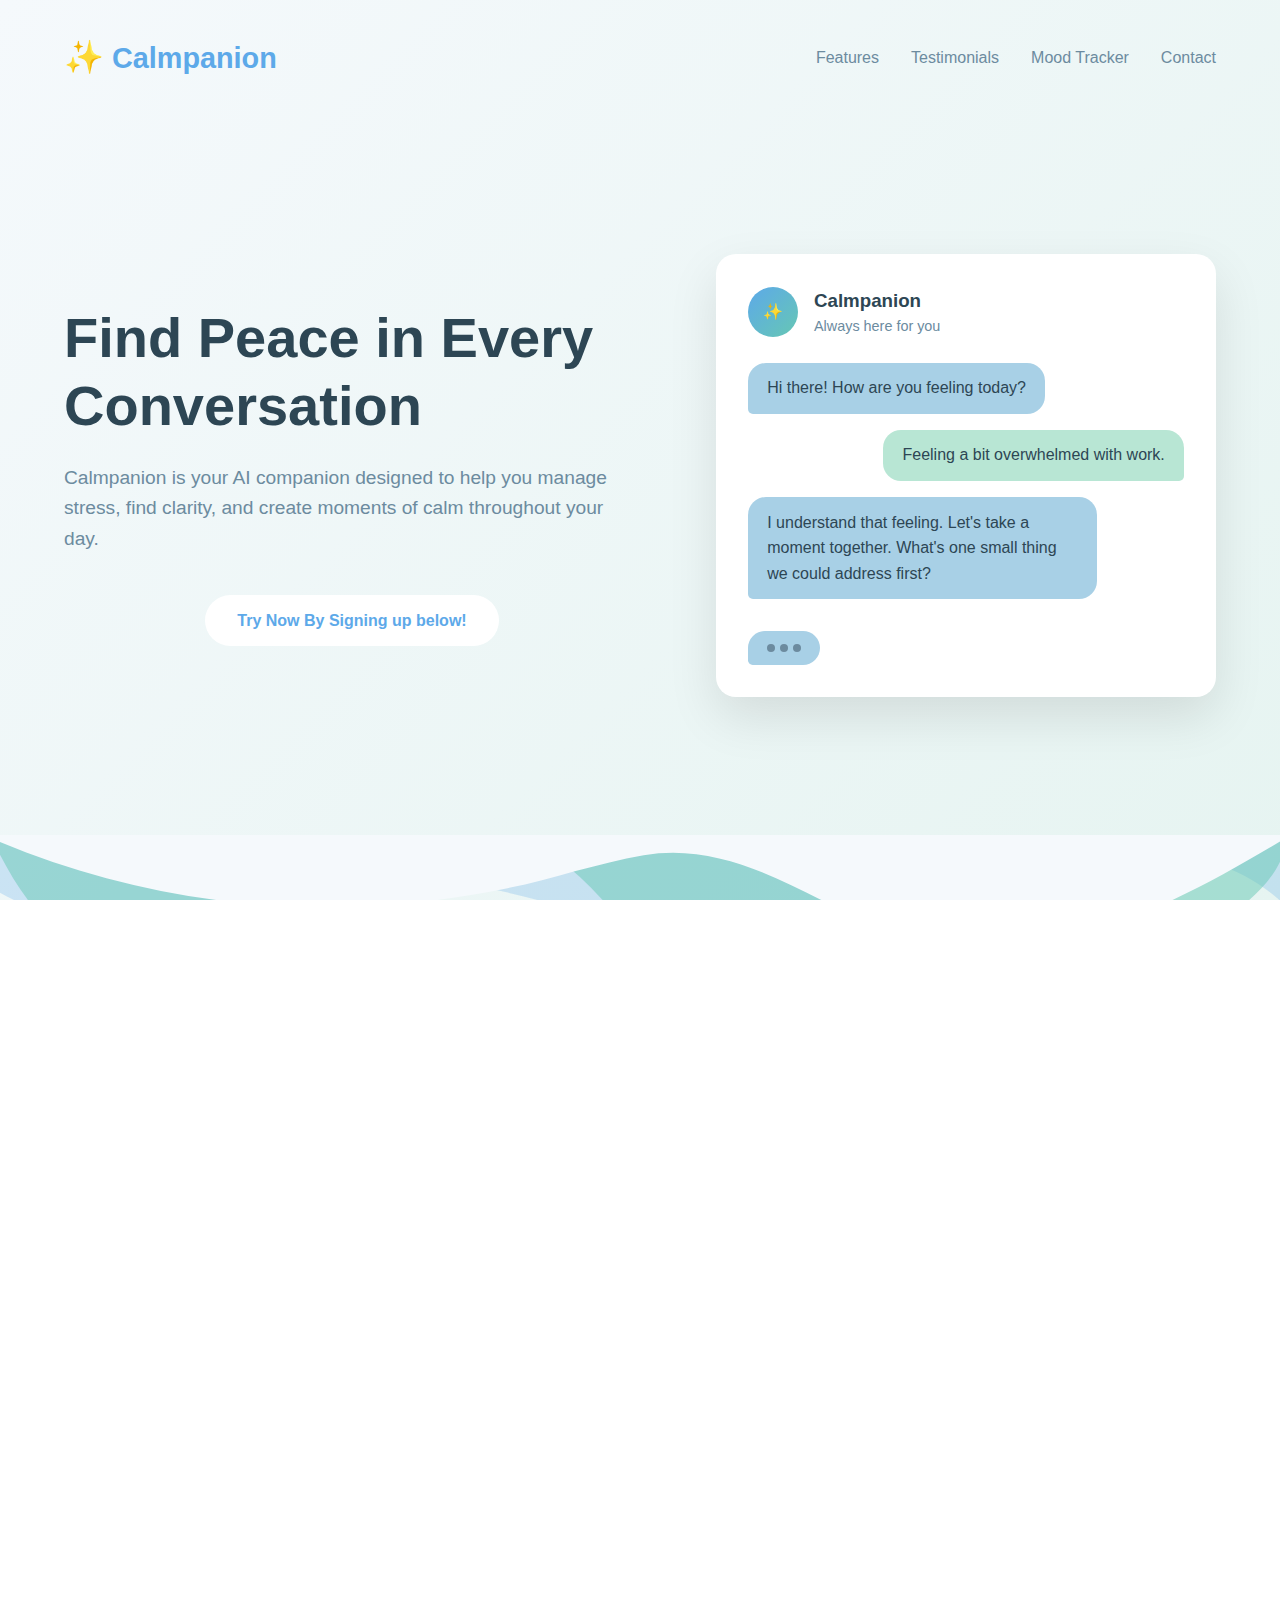
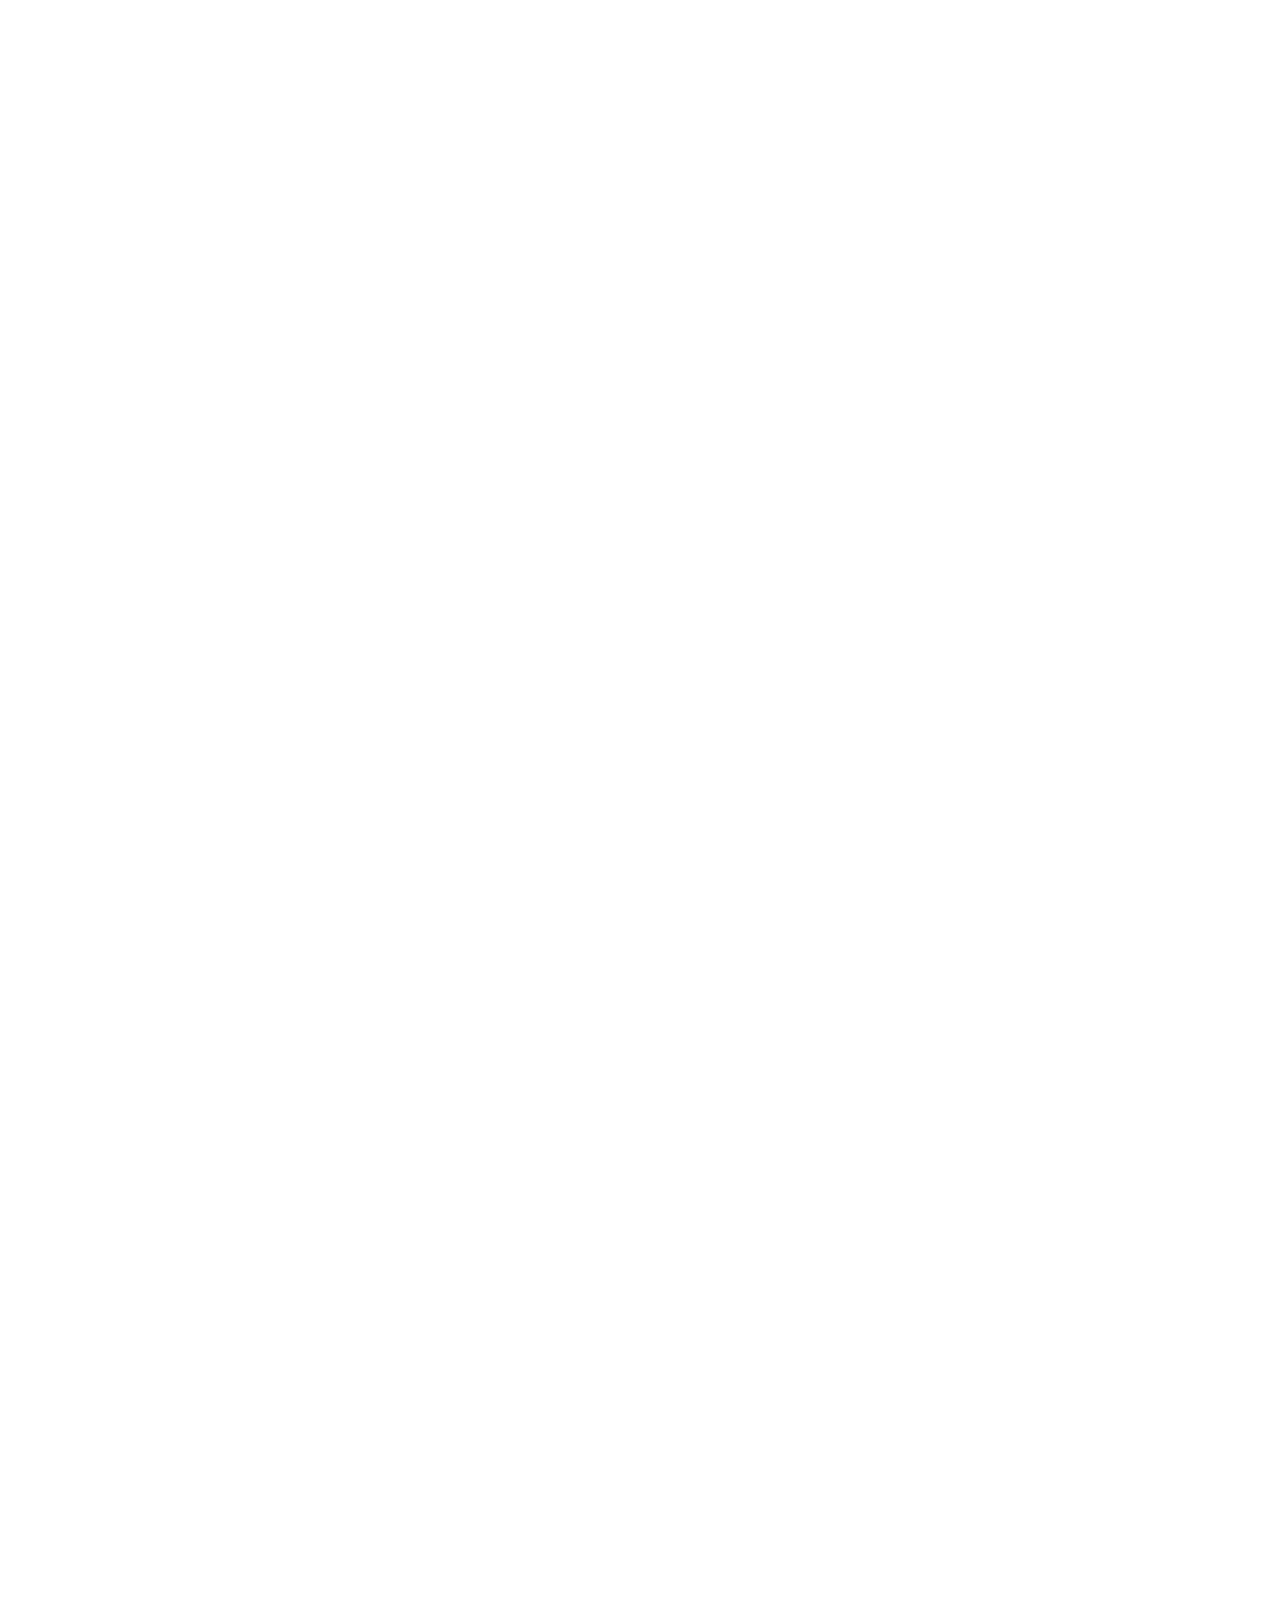
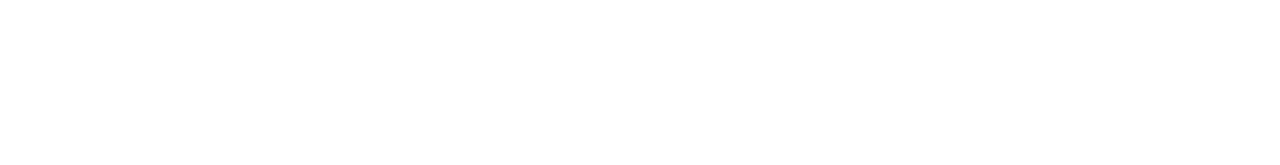
<file: index.html>
<!DOCTYPE html>
<html lang="en">
<head>
  <head>
    <script>
      var _paq = window._paq = window._paq || [];
      /* tracker methods like "setCustomDimension" should be called before "trackPageView" */
      _paq.push(['trackPageView']);
      _paq.push(['enableLinkTracking']);
      (function() {
        var u="https://calmpanion.matomo.cloud/";
        _paq.push(['setTrackerUrl', u+'matomo.php']);
        _paq.push(['setSiteId', '1']);
        var d=document, g=d.createElement('script'), s=d.getElementsByTagName('script')[0];
        g.async=true; g.src='https://cdn.matomo.cloud/calmpanion.matomo.cloud/matomo.js'; s.parentNode.insertBefore(g,s);
      })();
    </script>
  </script>
  <meta charset="UTF-8">
  <meta name="viewport" content="width=device-width, initial-scale=1.0">
  <title>Calmpanion - Your AI Companion for Stress Relief</title>    <meta charset="UTF-8">
  <meta name="viewport" content="width=device-width, initial-scale=1.0">
  <title>Calmpanion - Your AI Companion for Stress Relief</title>
  <style>
    :root {
      --primary-blue: #5da9e9;
      --light-blue: #a8d0e6;
      --primary-green: #66c7b4;
      --light-green: #b8e6d4;
      --bg-gradient-start: #f5f9fc;
      --bg-gradient-end: #e6f4f1;
      --text-dark: #2d4654;
      --text-light: #6c8b9f;
    }
    
    * {
      margin: 0;
      padding: 0;
      box-sizing: border-box;
      font-family: 'Segoe UI', Tahoma, Geneva, Verdana, sans-serif;
    }
    
    body {
      background: linear-gradient(135deg, var(--bg-gradient-start), var(--bg-gradient-end));
      color: var(--text-dark);
      line-height: 1.6;
    }
    
    header {
      padding: 2rem 5%;
      display: flex;
      justify-content: space-between;
      align-items: center;
    }
    
    .logo {
      font-size: 1.8rem;
      font-weight: 700;
      color: var(--primary-blue);
      display: flex;
      align-items: center;
      gap: 0.5rem;
    }
    
    .logo-icon {
      color: var(--primary-blue);
      font-size: 2rem;
    }
    
    nav ul {
      display: flex;
      list-style: none;
      gap: 2rem;
    }
    
    nav a {
      text-decoration: none;
      color: var(--text-light);
      font-weight: 500;
      transition: color 0.3s ease;
    }
    
    nav a:hover {
      color: var(--primary-blue);
    }
    
    .hero {
      display: flex;
      align-items: center;
      padding: 5rem 5%;
      min-height: 80vh;
      position: relative;
      overflow: hidden;
    }
    
    .hero-content {
      width: 50%;
      z-index: 2;
    }
    
    .hero-title {
      font-size: 3.5rem;
      line-height: 1.2;
      margin-bottom: 1.5rem;
      color: var(--text-dark);
    }
    
    .hero-subtitle {
      font-size: 1.2rem;
      color: var(--text-light);
      margin-bottom: 2.5rem;
    }
    .hero-cta {
    display: flex;
    justify-content: center;  /* Centers buttons horizontally */
    align-items: center;      /* Aligns buttons vertically */
    gap: 1rem;                /* Ensures equal spacing */
    margin-top: 1.5rem;        /* Adds space above buttons */
}

  .btn {
      display: flex;
      justify-content: center;   /* Centers text inside button */
      align-items: center;       /* Centers vertically */
      padding: 0.8rem 2rem;
      border-radius: 30px;
      font-weight: 600;
      text-decoration: none;
      transition: all 0.3s ease;
      cursor: pointer;
      font-size: 1rem;
      min-width: 150px;          /* Ensures both buttons have the same width */
      text-align: center;
  }

  /* Primary Button */
  .btn-primary {
      background: linear-gradient(135deg, var(--primary-blue), var(--primary-green));
      color: white;
      border: none;
      box-shadow: 0 5px 15px rgba(93, 169, 233, 0.4);
      position: relative;
      overflow: hidden;
  }

  .btn-primary::after {
      content: '';
      position: absolute;
      top: -50%;
      left: -50%;
      width: 200%;
      height: 200%;
      background: rgba(255, 255, 255, 0.1);
      transform: rotate(30deg);
      transition: transform 0.7s ease-in-out;
  }

  .btn-primary:hover {
      transform: translateY(-3px);
      box-shadow: 0 8px 25px rgba(93, 169, 233, 0.5);
  }

  .btn-primary:hover::after {
      transform: rotate(30deg) translate(10%, 10%);
  }

  /* Secondary Button */
  .btn-secondary {
      background: transparent;
      color: var(--primary-blue);
      border: 2px solid var(--primary-blue);
      min-width: 150px;         /* Ensures both buttons are equal width */
      text-align: center;
  }

  .btn-secondary:hover {
      background: rgba(93, 169, 233, 0.1);
  }

    .hero-image {
      width: 50%;
      position: relative;
      z-index: 1;
    }
    
    .chat-preview {
      width: 100%;
      max-width: 500px;
      background: white;
      border-radius: 20px;
      box-shadow: 0 20px 50px rgba(0, 0, 0, 0.1);
      padding: 2rem;
      margin-left: auto;
      overflow: hidden;
      position: relative;
    }
    
    .chat-header {
      display: flex;
      align-items: center;
      margin-bottom: 1.5rem;
    }
    
    .bot-avatar {
      width: 50px;
      height: 50px;
      border-radius: 50%;
      background: linear-gradient(135deg, var(--primary-blue), var(--primary-green));
      display: flex;
      align-items: center;
      justify-content: center;
      margin-right: 1rem;
    }
    
    .chat-messages {
      display: flex;
      flex-direction: column;
      gap: 1rem;
    }
    
    .message {
      padding: 0.8rem 1.2rem;
      border-radius: 18px;
      max-width: 80%;
      animation: fadeIn 0.5s ease-in-out;
    }
    
    .bot-message {
      background: var(--light-blue);
      border-bottom-left-radius: 5px;
      align-self: flex-start;
    }
    
    .user-message {
      background: var(--light-green);
      border-bottom-right-radius: 5px;
      align-self: flex-end;
    }
    
    @keyframes fadeIn {
      from {
        opacity: 0;
        transform: translateY(10px);
      }
      to {
        opacity: 1;
        transform: translateY(0);
      }
    }
    
    .typing-animation {
      display: flex;
      gap: 0.3rem;
      padding: 0.8rem 1.2rem;
      background: var(--light-blue);
      border-radius: 18px;
      border-bottom-left-radius: 5px;
      width: fit-content;
      margin-top: 1rem;
    }
    
    .typing-dot {
      width: 8px;
      height: 8px;
      background: var(--text-light);
      border-radius: 50%;
      animation: typingAnimation 1.4s infinite;
    }
    
    .typing-dot:nth-child(2) {
      animation-delay: 0.2s;
    }
    
    .typing-dot:nth-child(3) {
      animation-delay: 0.4s;
    }
    
    @keyframes typingAnimation {
      0%, 100% {
        transform: translateY(0);
      }
      50% {
        transform: translateY(-5px);
      }
    }
    
    .features {
      padding: 5rem 5%;
      text-align: center;
    }
    
    .section-title {
      font-size: 2.5rem;
      margin-bottom: 1rem;
      color: var(--text-dark);
    }
    
    .section-subtitle {
      font-size: 1.1rem;
      color: var(--text-light);
      margin-bottom: 3rem;
      max-width: 700px;
      margin-left: auto;
      margin-right: auto;
    }
    
    .features-grid {
  display: grid;
  grid-template-columns: repeat(auto-fit, minmax(300px, 1fr));
  gap: 2rem;
  margin-top: 3rem;
  justify-content: center; /* Centering the grid items */
  place-items: center; /* Ensures proper alignment */
}

.feature-card {
  background: white;
  border-radius: 15px;
  padding: 2rem;
  box-shadow: 0 10px 30px rgba(0, 0, 0, 0.05);
  transition: transform 0.3s ease, box-shadow 0.3s ease;
  max-width: 350px; /* Restricting max-width for better centering */
  width: 100%;
  text-align: center; /* Center align content inside the card */
}

.feature-card:hover {
  transform: translateY(-5px);
  box-shadow: 0 15px 40px rgba(0, 0, 0, 0.1);
}

.feature-icon {
  width: 60px;
  height: 60px;
  background: linear-gradient(135deg, var(--light-blue), var(--light-green));
  border-radius: 50%;
  display: flex;
  align-items: center;
  justify-content: center;
  margin: 0 auto 1.5rem;
  font-size: 1.5rem;
  color: var(--primary-blue);
}

.feature-title {
  font-size: 1.3rem;
  margin-bottom: 1rem;
  color: var(--text-dark);
}

.feature-description {
  color: var(--text-light);
}

    .wave-divider {
      width: 100%;
      height: 150px;
      background-image: url("data:image/svg+xml,%3Csvg xmlns='http://www.w3.org/2000/svg' viewBox='0 0 1200 120' preserveAspectRatio='none'%3E%3Cpath d='M0,0V46.29c47.79,22.2,103.59,32.17,158,28,70.36-5.37,136.33-33.31,206.8-37.5C438.64,32.43,512.34,53.67,583,72.05c69.27,18,138.3,24.88,209.4,13.08,36.15-6,69.85-17.84,104.45-29.34C989.49,25,1113-14.29,1200,52.47V0Z' opacity='.25' fill='%235da9e9'%3E%3C/path%3E%3Cpath d='M0,0V15.81C13,36.92,27.64,56.86,47.69,72.05,99.41,111.27,165,111,224.58,91.58c31.15-10.15,60.09-26.07,89.67-39.8,40.92-19,84.73-46,130.83-49.67,36.26-2.85,70.9,9.42,98.6,31.56,31.77,25.39,62.32,62,103.63,73,40.44,10.79,81.35-6.69,119.13-24.28s75.16-39,116.92-43.05c59.73-5.85,113.28,22.88,168.9,38.84,30.2,8.66,59,6.17,87.09-7.5,22.43-10.89,48-26.93,60.65-49.24V0Z' opacity='.5' fill='%2366c7b4'%3E%3C/path%3E%3Cpath d='M0,0V5.63C149.93,59,314.09,71.32,475.83,42.57c43-7.64,84.23-20.12,127.61-26.46,59-8.63,112.48,12.24,165.56,35.4C827.93,77.22,886,95.24,951.2,90c86.53-7,172.46-45.71,248.8-84.81V0Z' fill='%23f5f9fc'%3E%3C/path%3E%3C/svg%3E");
      background-size: cover;
      background-repeat: no-repeat;
    }
    
    .testimonials {
      padding: 5rem 5%;
      background: white;
      text-align: center;
    }
    
    .testimonial-slider {
      max-width: 800px;
      margin: 0 auto;
      position: relative;
      overflow: hidden;
    }
    
    .testimonial-track {
      display: flex;
      transition: transform 0.5s ease;
    }
    
    .testimonial {
      min-width: 100%;
      padding: 2rem;
    }
    
    .testimonial-content {
    font-size: 1.2rem;
    font-style: italic;
    color: #222; /* Darker text for better contrast */
    background-color: #fff; /* White background */
    margin-bottom: 1.5rem;
    padding: 1.2rem;  /* Slightly increased padding for better spacing */
    border-radius: 8px; /* Rounded corners for aesthetics */
    position: relative;
    line-height: 1.6; /* Improved readability */
}

.testimonial-subtext {
    font-size: 1rem;
    color: #222; /* Darker text for better contrast */
    font-weight: 500; /* Medium font weight for better visibility */
    text-align: center; /* Ensures alignment consistency */
}

.testimonial-content::before,
.testimonial-content::after {
    content: '"';
    font-size: 2rem;
    color: #004080; /* Slightly darker blue for better contrast */
    font-weight: bold; /* Makes the quotes more prominent */
}

  .section-subtitle {
      font-size: 1rem; 
      color: #333; /* Darker text for better visibility */
      font-weight: 600; /* Slightly bolder for emphasis */
      text-align: center; /* Ensure alignment */
  }

    
    .testimonial-author {
      display: flex;
      align-items: center;
      justify-content: center;
      gap: 1rem;
    }
    
    .author-avatar {
      width: 50px;
      height: 50px;
      border-radius: 50%;
      background: var(--light-blue);
    }
    
    .author-info {
      text-align: left;
    }
    
    .author-name {
      font-weight: 600;
      color: var(--text-dark);
    }
    
    .author-title {
      font-size: 0.9rem;
      color: var(--text-light);
    }
    
    .testimonial-dots {
      display: flex;
      gap: 0.5rem;
      justify-content: center;
      margin-top: 2rem;
    }
    
    .dot {
      width: 10px;
      height: 10px;
      border-radius: 50%;
      background: var(--light-blue);
      cursor: pointer;
      transition: background 0.3s ease;
    }
    
    .dot.active {
      background: var(--primary-blue);
    }
    
    .mood-tracker {
      padding: 5rem 5%;
      background: linear-gradient(135deg, var(--bg-gradient-start), var(--bg-gradient-end));
    }
    
    .mood-container {
      max-width: 800px;
      margin: 0 auto;
      background: white;
      border-radius: 20px;
      padding: 2rem;
      box-shadow: 0 15px 40px rgba(0, 0, 0, 0.1);
      text-align: center;
    }
    
    .mood-title {
      font-size: 1.5rem;
      margin-bottom: 1.5rem;
      color: var(--text-dark);
    }
    
    .mood-options {
      display: flex;
      justify-content: space-around;
      margin: 2rem 0;
    }
    
    .mood-option {
      display: flex;
      flex-direction: column;
      align-items: center;
      cursor: pointer;
      transition: transform 0.3s ease;
    }
    
    .mood-option:hover {
      transform: scale(1.1);
    }
    
    .mood-emoji {
      font-size: 2.5rem;
      margin-bottom: 0.5rem;
    }
    
    .mood-label {
      color: var(--text-light);
      font-size: 0.9rem;
    }
    
    .cta {
      padding: 5rem 5%;
      text-align: center;
      background: white;
    }
    
    .cta-card {
      max-width: 800px;
      margin: 0 auto;
      background: linear-gradient(135deg, var(--primary-blue), var(--primary-green));
      border-radius: 20px;
      padding: 3rem 2rem;
      color: white;
      box-shadow: 0 15px 40px rgba(93, 169, 233, 0.3);
    }
    
    .cta-title {
      font-size: 2.2rem;
      margin-bottom: 1rem;
    }
    
    .cta-subtitle {
      margin-bottom: 2rem;
      font-size: 1.1rem;
      opacity: 0.9;
    }
    
    .btn-white {
      background: white;
      color: var(--primary-blue);
      border: none;
    }
    
    .btn-white:hover {
      background: rgba(255, 255, 255, 0.9);
    }
    
    /* Footer Styles */
footer {
    background: var(--text-dark);
    color: white;
    padding: 3rem 5%;
    width: 100%;
    height: auto;
    box-sizing: border-box;
    display: flex;
    flex-direction: column;
    align-items: center;
}

.footer-content {
    display: flex;
    justify-content: space-between;
    flex-wrap: wrap;
    width: 100%;
    max-width: 1400px; /* Increased for better spacing */
    margin: 0 auto;
    gap: 2rem;
}

/* Footer Logo and Description */
.footer-logo {
    font-size: 1.8rem;
    font-weight: 700;
    margin-bottom: 1rem;
    text-align: center;
}

.footer-description {
    color: rgba(255, 255, 255, 0.7);
    max-width: 400px;
    text-align: center;
    margin-bottom: 1.5rem;
}

/* Social Links */
.footer-social {
    display: flex;
    justify-content: center;
    gap: 1.2rem;
}

.social-links {
    display: flex;
    gap: 1rem;
}

.social-link {
    width: 45px;
    height: 45px;
    border-radius: 50%;
    background: rgba(255, 255, 255, 0.15);
    display: flex;
    align-items: center;
    justify-content: center;
    transition: background 0.3s ease, transform 0.2s ease;
}

.social-link:hover {
    background: var(--primary-blue);
    transform: scale(1.1);
}

/* Footer Links */
.footer-links {
    text-align: left;
}

.footer-links h4 {
    margin-bottom: 1rem;
    font-size: 1.2rem;
    color: white;
}

.footer-links ul {
    list-style: none;
    padding: 0;
}

.footer-links li {
    margin-bottom: 0.5rem;
}

.footer-links a {
    color: rgba(255, 255, 255, 0.7);
    text-decoration: none;
    transition: color 0.3s ease;
}

.footer-links a:hover {
    color: white;
}

/* Footer Bottom */
.footer-bottom {
    margin-top: 2rem;
    padding-top: 1.5rem;
    border-top: 1px solid rgba(255, 255, 255, 0.2);
    display: flex;
    justify-content: space-between;
    align-items: center;
    flex-wrap: wrap;
    width: 100%;
    max-width: 1400px;
    gap: 1rem;
}

.copyright {
    color: rgba(255, 255, 255, 0.7);
    font-size: 0.9rem;
}

/* Ensure No Extra Spacing Issues */
html, body {
    margin: 0;
    padding: 0;
    width: 100%;
    height: 100%;
    overflow-x: hidden;
}

* {
    box-sizing: border-box;
}

/* Responsive Design */
@media (max-width: 992px) {
    .footer-content {
        flex-direction: column;
        text-align: center;
        align-items: center;
    }

    .footer-links {
        text-align: center;
    }
    
    .footer-bottom {
        flex-direction: column;
        text-align: center;
        gap: 1rem;
    }
}

@media (max-width: 768px) {
    nav {
        display: none;
    }
    
    .footer-logo {
        font-size: 1.5rem;
    }

    .footer-description {
        font-size: 0.9rem;
    }

    .social-link {
        width: 40px;
        height: 40px;
    }
}

  </style>
</head>
<body>
  <header>
    <div class="logo">
      <div class="logo-icon">✨</div>
      Calmpanion
    </div>
    <nav>
      <ul>
        <li><a href="#features">Features</a></li>
        <li><a href="#testimonials">Testimonials</a></li>
        <li><a href="#tracker">Mood Tracker</a></li>
        <li><a href="#contact">Contact</a></li>
      </ul>
    </nav>
  </header>
  
  <section class="hero">
    <div class="hero-content">
      <h1 class="hero-title">Find Peace in Every Conversation</h1>
      <p class="hero-subtitle">Calmpanion is your AI companion designed to help you manage stress, find clarity, and create moments of calm throughout your day.</p>
      <div class="hero-cta">
        <a href="#" class="btn btn-white" onclick="launchStreamlit()">Try Now By Signing up below!</a>
      </div>
    </div>
    <div class="hero-image">
      <div class="chat-preview">
        <div class="chat-header">
          <div class="bot-avatar">✨</div>
          <div>
            <h3>Calmpanion</h3>
            <p style="color: var(--text-light); font-size: 0.9rem;">Always here for you</p>
          </div>
        </div>
        <div class="chat-messages">
          <div class="message bot-message">Hi there! How are you feeling today?</div>
          <div class="message user-message">Feeling a bit overwhelmed with work.</div>
          <div class="message bot-message">I understand that feeling. Let's take a moment together. What's one small thing we could address first?</div>
          <div class="typing-animation">
            <div class="typing-dot"></div>
            <div class="typing-dot"></div>
            <div class="typing-dot"></div>
          </div>
        </div>
      </div>
    </div>
  </section>
  
  <div class="wave-divider"></div>
  
  <section class="features" id="features">
    <h2 class="section-title">How Calmpanion Helps You</h2>
    <p class="section-subtitle">Our AI companion is designed with your mental wellbeing in mind, offering personalized support whenever you need it.</p>
    
    <div class="features-grid">
      <div class="feature-card">
        <div class="feature-icon">🕒</div>
        <h3 class="feature-title">24/7 Support</h3>
        <p class="feature-description">Always available whenever you need someone to talk to, any time of day or night.</p>
      </div>
      
      <div class="feature-card">
        <div class="feature-icon">👤</div>
        <h3 class="feature-title">Personalized Chats</h3>
        <p class="feature-description">Conversations tailored to your unique needs, preferences, and emotional state.</p>
      </div>
      
      <div class="feature-card">
        <div class="feature-icon">🧘</div>
        <h3 class="feature-title">Guided Relaxation</h3>
        <p class="feature-description">Access to breathing exercises, meditation guides, and calming techniques.</p>
      </div>
      
      

      <div class="feature-card">
        <div class="feature-icon">🛡️</div>
        <h3 class="feature-title">Private & Secure</h3>
        <p class="feature-description">Your conversations are completely private and your data is securely protected.</p>
      </div>
      
    
  </section>
  
  <section class="testimonials" id="testimonials">
    <h2 class="section-title">What Our Users Say</h2>
    <p class="section-subtitle"> Many people have found a moment of peace with Calmpanion.</p>
    
    <div class="testimonial-slider">
      <div class="testimonial-track">
        <div class="testimonial">
          <p class="testimonial-content">Calmpanion has become my daily companion. Just a few minutes of conversation helps me center myself before important meetings.</p>
          <div class="testimonial-author">
            <div class="author-avatar"></div>
            <div class="author-info">
              <div class="author-name">Sarah K.</div>
              <div class="author-title">Marketing Director</div>
            </div>
          </div>
        </div>
        
        <div class="testimonial">
          <p class="testimonial-content">As someone with social anxiety, having Calmpanion to practice conversations with has been incredibly helpful. It's like having a patient friend.</p>
          <div class="testimonial-author">
            <div class="author-avatar"></div>
            <div class="author-info">
              <div class="author-name">Michael T.</div>
              <div class="author-title">Software Engineer</div>
            </div>
          </div>
        </div>
        
        <div class="testimonial">
          <p class="testimonial-content">The guided breathing exercises have been a game-changer for my stress levels. I use them every night before bed and sleep better than ever.</p>
          <div class="testimonial-author">
            <div class="author-avatar"></div>
            <div class="author-info">
              <div class="author-name">Elena J.</div>
              <div class="author-title">Healthcare Professional</div>
            </div>
          </div>
        </div>
      </div>
      
      <div class="testimonial-dots">
        <div class="dot active"></div>
        <div class="dot"></div>
        <div class="dot"></div>
      </div>
    </div>
  <section class="cta">
    <div class="cta-card">
      <h2 class="cta-title">Begin Your Journey to Calm</h2>
      <p class="cta-subtitle">Join thousands of others who have found peace of mind with Calmpanion.</p>
      <a href="#" class="btn btn-white" onclick="launchStreamlit()">Sign up below!</a>
    </div>
  </section>

  <footer id="contact">
    <div class="footer-content">
      <div class="footer-info">
        <div class="footer-logo">Calmpanion</div>
        <p class="footer-description">Your AI companion for stress relief and mental wellbeing, available anytime you need a moment of calm.</p>
        <div class="social-links">
          <a href="#" class="social-link">f</a>
          <a href="#" class="social-link">t</a>
          <a href="#" class="social-link">in</a>
          <a href="#" class="social-link">ig</a>
        </div>
      </div>
      
      <div class="footer-links">
        <h4>Company</h4>
        <ul>
          <li><a href="aboutus.html">About Us</a></li>
          <li><a href="pages\OurTeam.tsx">Our Team</a></li>
          <li><a href="pages\Careers.tsx">Careers</a></li>
          <li><a href="pages\Contact.tsx">Contact</a></li>
        </ul>
      </div>
      
      <div class="footer-links">
        <h4>Resources</h4>
        <ul>
          <li><a href="pages\Blog.tsx">Blog</a></li>
          <li><a href="pages\Support.tsx">Support</a></li>
          <li><a href="pages\FAQ.tsx">FAQ</a></li>
          <li><a href="pages\Community.tsx">Community</a></li>
        </ul>
      </div>
      
      <div class="footer-links">
        <h4>Legal</h4>
        <ul>
          <li><a href="pages\PrivacyPolicy.tsx">Privacy Policy</a></li>
          <li><a href="pages\TermsOfService.tsx">Terms of Service</a></li>
          <li><a href="pages\CookiePolicy.tsx">Cookie Policy</a></li>
          <li><a href="pages\DataProtection.tsx">Data Protection</a></li>
        </ul>
      </div>
    </div>
    
    <div class="footer-bottom">
      <div class="copyright">© 2025 Calmpanion. All rights reserved.</div>
      <div>
        <a href="#" style="color: rgba(255, 255, 255, 0.7); margin-right: 1rem; text-decoration: none;">Sitemap</a>
        <a href="#" style="color: rgba(255, 255, 255, 0.7); text-decoration: none;">Accessibility</a>
      </div>
    </div>
  </footer> 

  
  <script>
    // Simple testimonial slider functionality
    const track = document.querySelector('.testimonial-track');
    const dots = document.querySelectorAll('.dot');
    let currentIndex = 0;
    
    dots.forEach((dot, index) => {
      dot.addEventListener('click', () => {
        currentIndex = index;
        updateSlider();
      });
    });
    
    function updateSlider() {
      track.style.transform = `translateX(-${currentIndex * 100}%)`;
      dots.forEach((dot, index) => {
        dot.classList.toggle('active', index === currentIndex);
      });
    }

    function launchStreamlit() {
    fetch('/run-streamlit', {method:'POST'})
        .then(response => response.text())
        .then(url => {
            window.open(url, '_blank');
        })
        .catch(error => {
            console.error('Error:', error);
            alert('Failed to launch Streamlit app. Please try again.');
        });
    }
</script>
</file>
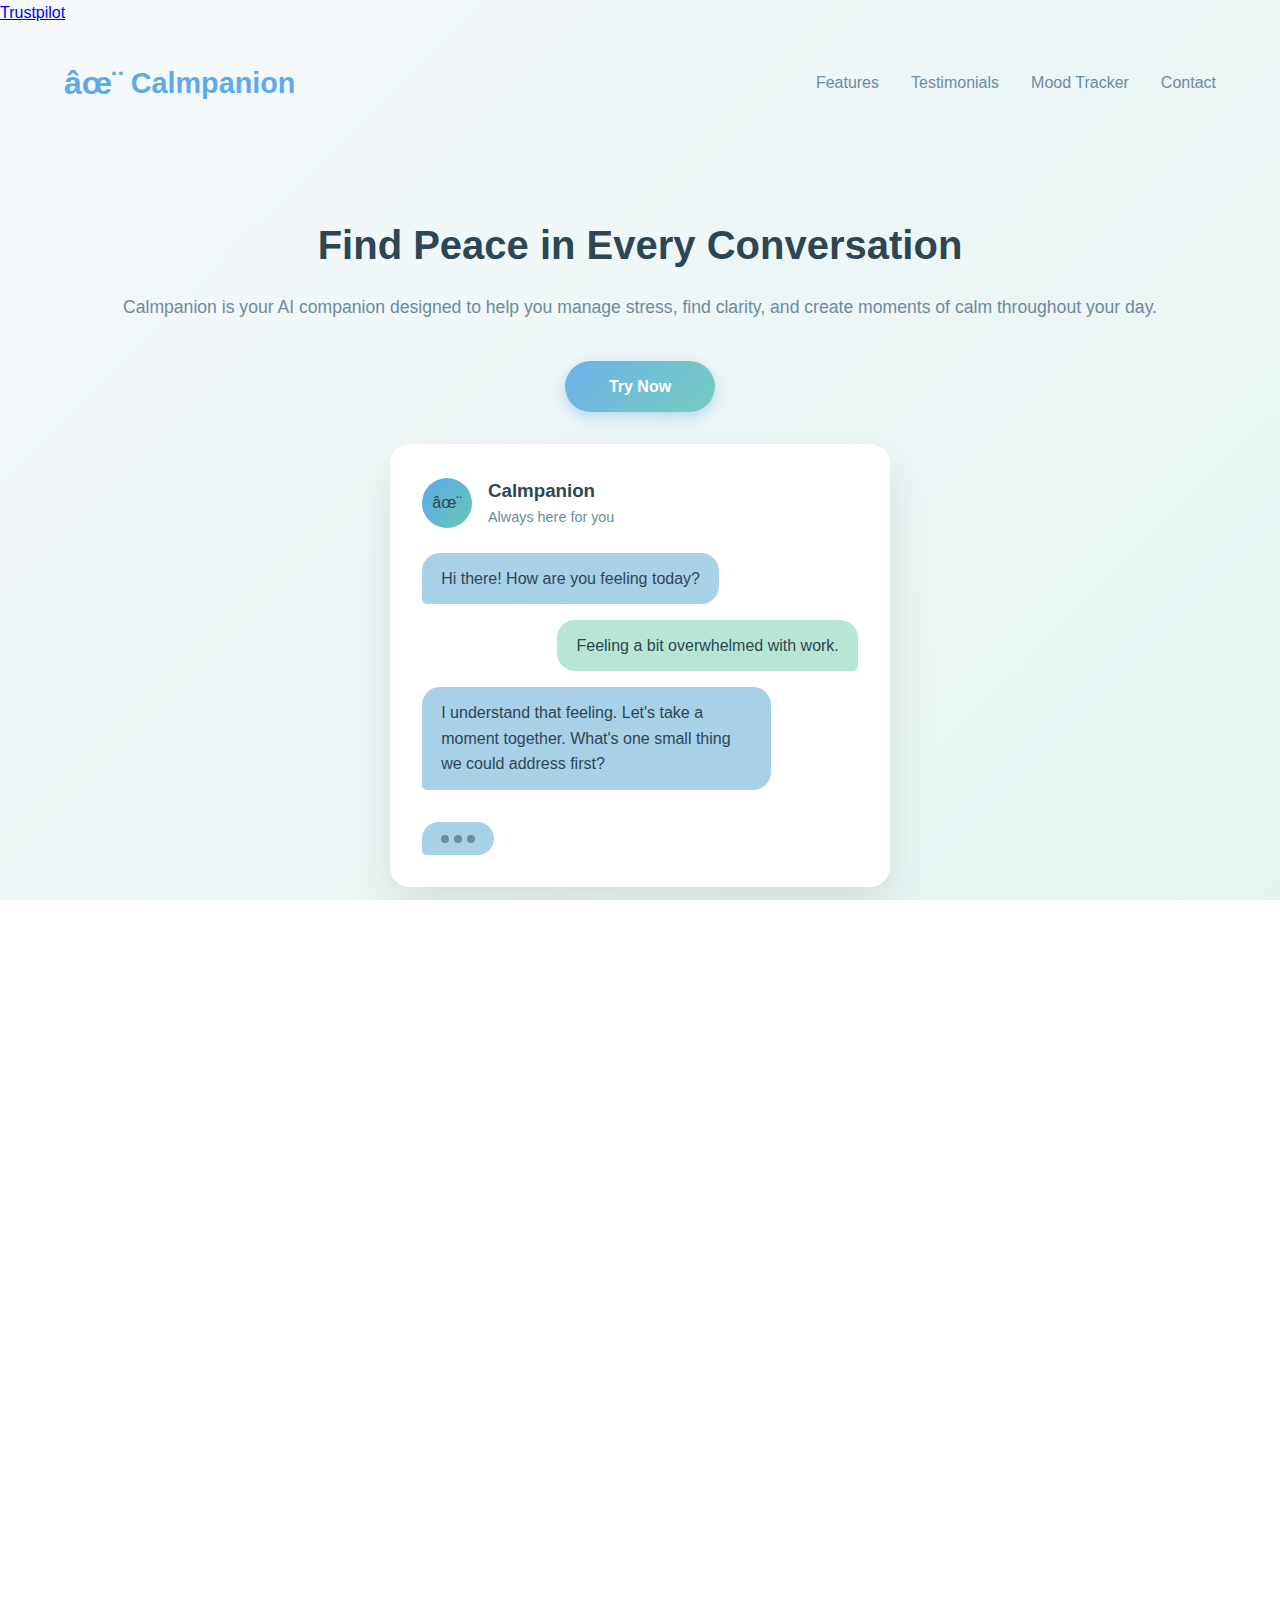
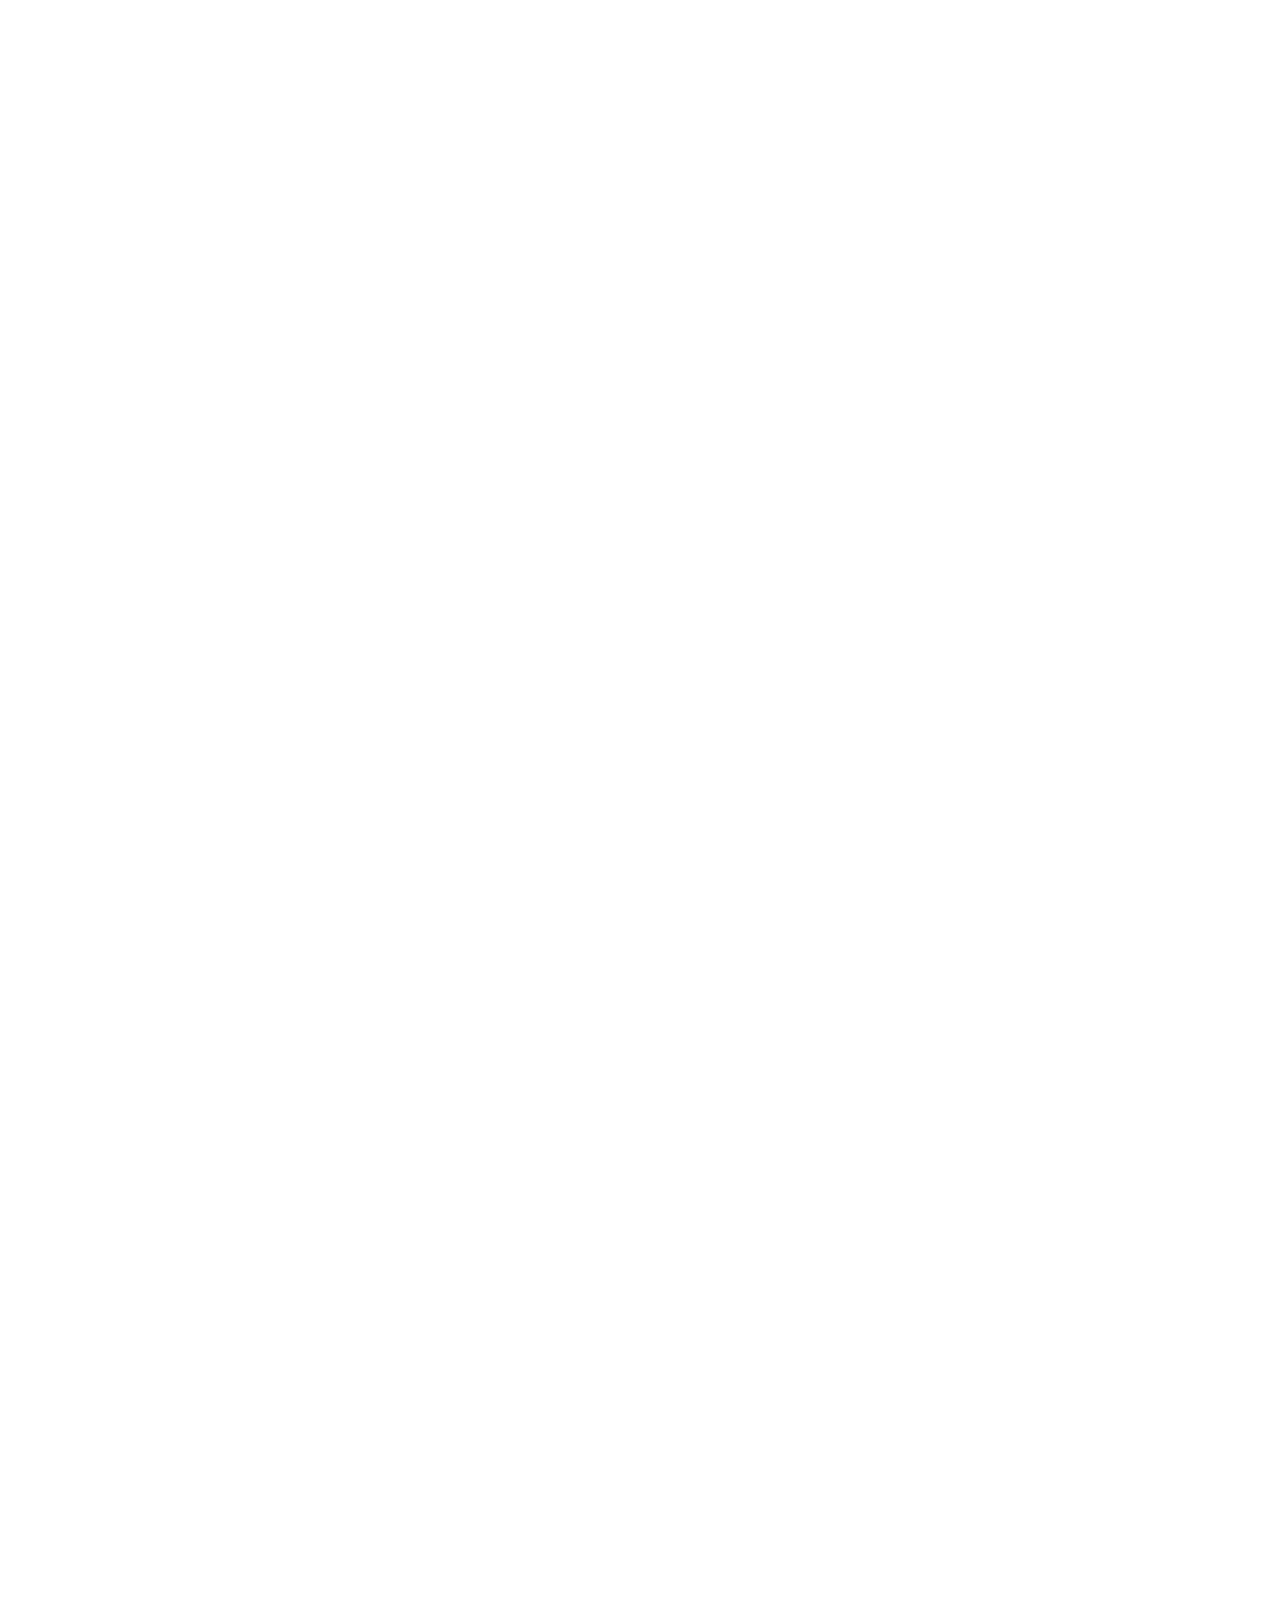
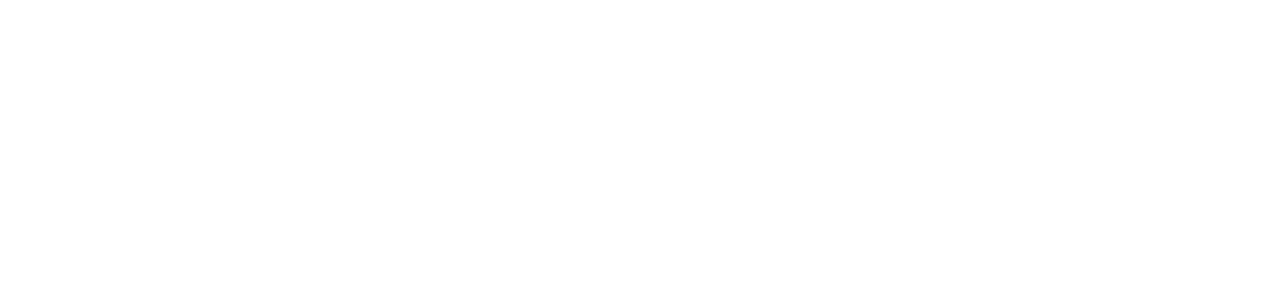
<file: templates/index.html>
<!DOCTYPE html>
<html lang="en">
<head>
  <head>
    <script>
      var _paq = window._paq = window._paq || [];
      /* tracker methods like "setCustomDimension" should be called before "trackPageView" */
      _paq.push(['trackPageView']);
      _paq.push(['enableLinkTracking']);
      (function() {
        var u="https://calmpanion.matomo.cloud/";
        _paq.push(['setTrackerUrl', u+'matomo.php']);
        _paq.push(['setSiteId', '1']);
        var d=document, g=d.createElement('script'), s=d.getElementsByTagName('script')[0];
        g.async=true; g.src='https://cdn.matomo.cloud/calmpanion.matomo.cloud/matomo.js'; s.parentNode.insertBefore(g,s);
      })();
    </script>
  </script>
  <!-- <meta name="trustpilot-one-time-domain-verification-id" content="151975d3-4329-4259-977e-e6989d8335bf"/> -->
   <!-- TrustBox script -->
<script type="text/javascript" src="//widget.trustpilot.com/bootstrap/v5/tp.widget.bootstrap.min.js" async></script>
<div class="trustpilot-widget" data-locale="en-US" data-template-id="56278e9abfbbba0bdcd568bc" data-businessunit-id="67e04d969821aeb44d3f0691" data-style-height="52px" data-style-width="100%">
  <a href="https://www.trustpilot.com/review/calmpanion.org" target="_blank" rel="noopener">Trustpilot</a>
</div>
<!-- End TrustBox script -->
  <meta charset="UTF-8">
  <meta name="viewport" content="width=device-width, initial-scale=1.0">
  <title>Calmpanion - Your AI Companion for Stress Relief</title>    <meta charset="UTF-8">
  <style>
    :root {
      --primary-blue: #5da9e9;
      --light-blue: #a8d0e6;
      --primary-green: #66c7b4;
      --light-green: #b8e6d4;
      --bg-gradient-start: #f5f9fc;
      --bg-gradient-end: #e6f4f1;
      --text-dark: #2d4654;
      --text-light: #6c8b9f;
    }
    
    * {
      margin: 0;
      padding: 0;
      box-sizing: border-box;
      font-family: 'Segoe UI', Tahoma, Geneva, Verdana, sans-serif;
    }
    
    body {
      background: linear-gradient(135deg, var(--bg-gradient-start), var(--bg-gradient-end));
      color: var(--text-dark);
      line-height: 1.6;
    }
    
    header {
      padding: 2rem 5%;
      display: flex;
      justify-content: space-between;
      align-items: center;
    }
    
    .logo {
      font-size: 1.8rem;
      font-weight: 700;
      color: var(--primary-blue);
      display: flex;
      align-items: center;
      gap: 0.5rem;
    }
    
    .logo-icon {
      color: var(--primary-blue);
      font-size: 2rem;
    }
    
    nav ul {
      display: flex;
      list-style: none;
      gap: 2rem;
    }
    
    nav a {
      text-decoration: none;
      color: var(--text-light);
      font-weight: 500;
      transition: color 0.3s ease;
    }
    
    nav a:hover {
      color: var(--primary-blue);
    }
    
    .hero {
      display: flex;
      flex-direction: column;
      align-items: center;
      padding: 5rem 5%;
      min-height: auto;
      position: relative;
      overflow: hidden;
    }
    
    .hero-content {
      width: 100%;
      text-align: center;
      margin-bottom: 2rem;
      z-index: 2;
    }
    
    .hero-title {
      font-size: 2.5rem;
      line-height: 1.2;
      margin-bottom: 1.5rem;
      color: var(--text-dark);
    }
    
    .hero-subtitle {
      font-size: 1.1rem;
      color: var(--text-light);
      margin-bottom: 2.5rem;
    }
    .hero-cta {
    display: flex;
    justify-content: center;
    align-items: center;
    flex-wrap: wrap; /* Allow wrapping for mobile view */
    gap: 1rem;
    margin-top: 1.5rem;
}

  .btn {
      display: flex;
      justify-content: center;
      align-items: center;
      padding: 0.8rem 2rem;
      border-radius: 30px;
      font-weight: 600;
      text-decoration: none;
      transition: all 0.3s ease;
      cursor: pointer;
      font-size: 1rem;
      min-width: 150px;
      text-align: center;
  }

  .btn-primary {
      background: linear-gradient(135deg, var(--primary-blue), var(--primary-green));
      color: white;
      border: none;
      box-shadow: 0 5px 15px rgba(93, 169, 233, 0.4);
      position: relative;
      overflow: hidden;
  }

  .btn-primary::after {
      content: '';
      position: absolute;
      top: -50%;
      left: -50%;
      width: 200%;
      height: 200%;
      background: rgba(255, 255, 255, 0.1);
      transform: rotate(30deg);
      transition: transform 0.7s ease-in-out;
  }

  .btn-primary:hover {
      transform: translateY(-3px);
      box-shadow: 0 8px 25px rgba(93, 169, 233, 0.5);
  }

  .btn-primary:hover::after {
      transform: rotate(30deg) translate(10%, 10%);
  }

  .btn-secondary {
      background: transparent;
      color: var(--primary-blue);
      border: 2px solid var(--primary-blue);
      min-width: 150px;
      text-align: center;
  }

  .btn-secondary:hover {
      background: rgba(93, 169, 233, 0.1);
  }

    .hero-image {
      width: 100%;
      position: relative;
      z-index: 1;
    }
    
    .chat-preview {
      width: 100%;
      max-width: 500px;
      background: white;
      border-radius: 20px;
      box-shadow: 0 20px 50px rgba(0, 0, 0, 0.1);
      padding: 2rem;
      margin-left: auto;
      margin-right: auto;
      overflow: hidden;
      position: relative;
    }
    
    .chat-header {
      display: flex;
      align-items: center;
      margin-bottom: 1.5rem;
    }
    
    .bot-avatar {
      width: 50px;
      height: 50px;
      border-radius: 50%;
      background: linear-gradient(135deg, var(--primary-blue), var(--primary-green));
      display: flex;
      align-items: center;
      justify-content: center;
      margin-right: 1rem;
    }
    
    .chat-messages {
      display: flex;
      flex-direction: column;
      gap: 1rem;
    }
    
    .message {
      padding: 0.8rem 1.2rem;
      border-radius: 18px;
      max-width: 80%;
      animation: fadeIn 0.5s ease-in-out;
    }
    
    .bot-message {
      background: var(--light-blue);
      border-bottom-left-radius: 5px;
      align-self: flex-start;
    }
    
    .user-message {
      background: var(--light-green);
      border-bottom-right-radius: 5px;
      align-self: flex-end;
    }
    
    @keyframes fadeIn {
      from {
        opacity: 0;
        transform: translateY(10px);
      }
      to {
        opacity: 1;
        transform: translateY(0);
      }
    }
    
    .typing-animation {
      display: flex;
      gap: 0.3rem;
      padding: 0.8rem 1.2rem;
      background: var(--light-blue);
      border-radius: 18px;
      border-bottom-left-radius: 5px;
      width: fit-content;
      margin-top: 1rem;
    }
    
    .typing-dot {
      width: 8px;
      height: 8px;
      background: var(--text-light);
      border-radius: 50%;
      animation: typingAnimation 1.4s infinite;
    }
    
    .typing-dot:nth-child(2) {
      animation-delay: 0.2s;
    }
    
    .typing-dot:nth-child(3) {
      animation-delay: 0.4s;
    }
    
    @keyframes typingAnimation {
      0%, 100% {
        transform: translateY(0);
      }
      50% {
        transform: translateY(-5px);
      }
    }
    
    .features {
      padding: 5rem 5%;
      text-align: center;
    }
    
    .section-title {
      font-size: 2.5rem;
      margin-bottom: 1rem;
      color: var(--text-dark);
    }
    
    .section-subtitle {
      font-size: 1.1rem;
      color: var(--text-light);
      margin-bottom: 3rem;
      max-width: 700px;
      margin-left: auto;
      margin-right: auto;
    }
    
    .features-grid {
  display: grid;
  grid-template-columns: repeat(auto-fit, minmax(300px, 1fr));
  gap: 2rem;
  margin-top: 3rem;
  justify-content: center; /* Centering the grid items */
  place-items: center; /* Ensures proper alignment */
}

.feature-card {
  background: white;
  border-radius: 15px;
  padding: 2rem;
  box-shadow: 0 10px 30px rgba(0, 0, 0, 0.05);
  transition: transform 0.3s ease, box-shadow 0.3s ease;
  max-width: 350px; /* Restricting max-width for better centering */
  width: 100%;
  text-align: center; /* Center align content inside the card */
}

.feature-card:hover {
  transform: translateY(-5px);
  box-shadow: 0 15px 40px rgba(0, 0, 0, 0.1);
}

.feature-icon {
  width: 60px;
  height: 60px;
  background: linear-gradient(135deg, var(--light-blue), var(--light-green));
  border-radius: 50%;
  display: flex;
  align-items: center;
  justify-content: center;
  margin: 0 auto 1.5rem;
  font-size: 1.5rem;
  color: var(--primary-blue);
}

.feature-title {
  font-size: 1.3rem;
  margin-bottom: 1rem;
  color: var(--text-dark);
}

.feature-description {
  color: var(--text-light);
}

    .wave-divider {
      width: 100%;
      height: 150px;
      background-image: url("data:image/svg+xml,%3Csvg xmlns='http://www.w3.org/2000/svg' viewBox='0 0 1200 120' preserveAspectRatio='none'%3E%3Cpath d='M0,0V46.29c47.79,22.2,103.59,32.17,158,28,70.36-5.37,136.33-33.31,206.8-37.5C438.64,32.43,512.34,53.67,583,72.05c69.27,18,138.3,24.88,209.4,13.08,36.15-6,69.85-17.84,104.45-29.34C989.49,25,1113-14.29,1200,52.47V0Z' opacity='.25' fill='%235da9e9'%3E%3C/path%3E%3Cpath d='M0,0V15.81C13,36.92,27.64,56.86,47.69,72.05,99.41,111.27,165,111,224.58,91.58c31.15-10.15,60.09-26.07,89.67-39.8,40.92-19,84.73-46,130.83-49.67,36.26-2.85,70.9,9.42,98.6,31.56,31.77,25.39,62.32,62,103.63,73,40.44,10.79,81.35-6.69,119.13-24.28s75.16-39,116.92-43.05c59.73-5.85,113.28,22.88,168.9,38.84,30.2,8.66,59,6.17,87.09-7.5,22.43-10.89,48-26.93,60.65-49.24V0Z' opacity='.5' fill='%2366c7b4'%3E%3C/path%3E%3Cpath d='M0,0V5.63C149.93,59,314.09,71.32,475.83,42.57c43-7.64,84.23-20.12,127.61-26.46,59-8.63,112.48,12.24,165.56,35.4C827.93,77.22,886,95.24,951.2,90c86.53-7,172.46-45.71,248.8-84.81V0Z' fill='%23f5f9fc'%3E%3C/path%3E%3C/svg%3E");
      background-size: cover;
      background-repeat: no-repeat;
    }
    
    .testimonials {
      padding: 5rem 5%;
      background: white;
      text-align: center;
    }
    
    .testimonial-slider {
      max-width: 800px;
      margin: 0 auto;
      position: relative;
      overflow: hidden;
    }
    
    .testimonial-track {
      display: flex;
      transition: transform 0.5s ease;
    }
    
    .testimonial {
      min-width: 100%;
      padding: 2rem;
    }
    
    .testimonial-content {
    font-size: 1.2rem;
    font-style: italic;
    color: #222; /* Darker text for better contrast */
    background-color: #fff; /* White background */
    margin-bottom: 1.5rem;
    padding: 1.2rem;  /* Slightly increased padding for better spacing */
    border-radius: 8px; /* Rounded corners for aesthetics */
    position: relative;
    line-height: 1.6; /* Improved readability */
}

.testimonial-subtext {
    font-size: 1rem;
    color: #222; /* Darker text for better contrast */
    font-weight: 500; /* Medium font weight for better visibility */
    text-align: center; /* Ensures alignment consistency */
}

.testimonial-content::before,
.testimonial-content::after {
    content: '"';
    font-size: 2rem;
    color: #004080; /* Slightly darker blue for better contrast */
    font-weight: bold; /* Makes the quotes more prominent */
}

  .section-subtitle {
      font-size: 1rem; 
      color: #333; /* Darker text for better visibility */
      font-weight: 600; /* Slightly bolder for emphasis */
      text-align: center; /* Ensure alignment */
  }

    
    .testimonial-author {
      display: flex;
      align-items: center;
      justify-content: center;
      gap: 1rem;
    }
    
    .author-avatar {
      width: 50px;
      height: 50px;
      border-radius: 50%;
      background: var(--light-blue);
    }
    
    .author-info {
      text-align: left;
    }
    
    .author-name {
      font-weight: 600;
      color: var(--text-dark);
    }
    
    .author-title {
      font-size: 0.9rem;
      color: var(--text-light);
    }
    
    .testimonial-dots {
      display: flex;
      gap: 0.5rem;
      justify-content: center;
      margin-top: 2rem;
    }
    
    .dot {
      width: 10px;
      height: 10px;
      border-radius: 50%;
      background: var(--light-blue);
      cursor: pointer;
      transition: background 0.3s ease;
    }
    
    .dot.active {
      background: var(--primary-blue);
    }
    
    .mood-tracker {
      padding: 5rem 5%;
      background: linear-gradient(135deg, var(--bg-gradient-start), var(--bg-gradient-end));
    }
    
    .mood-container {
      max-width: 800px;
      margin: 0 auto;
      background: white;
      border-radius: 20px;
      padding: 2rem;
      box-shadow: 0 15px 40px rgba(0, 0, 0, 0.1);
      text-align: center;
    }
    
    .mood-title {
      font-size: 1.5rem;
      margin-bottom: 1.5rem;
      color: var(--text-dark);
    }
    
    .mood-options {
      display: flex;
      justify-content: space-around;
      margin: 2rem 0;
    }
    
    .mood-option {
      display: flex;
      flex-direction: column;
      align-items: center;
      cursor: pointer;
      transition: transform 0.3s ease;
    }
    
    .mood-option:hover {
      transform: scale(1.1);
    }
    
    .mood-emoji {
      font-size: 2.5rem;
      margin-bottom: 0.5rem;
    }
    
    .mood-label {
      color: var(--text-light);
      font-size: 0.9rem;
    }
    
    .cta {
      padding: 5rem 5%;
      text-align: center;
      background: white;
    }
    
    .cta-card {
      max-width: 800px;
      margin: 0 auto;
      background: linear-gradient(135deg, var(--primary-blue), var(--primary-green));
      border-radius: 20px;
      padding: 3rem 2rem;
      color: white;
      box-shadow: 0 15px 40px rgba(93, 169, 233, 0.3);
    }
    
    .cta-title {
      font-size: 2.2rem;
      margin-bottom: 1rem;
    }
    
    .cta-subtitle {
      margin-bottom: 2rem;
      font-size: 1.1rem;
      opacity: 0.9;
    }
    
    .btn-white {
      background: white;
      color: var(--primary-blue);
      border: none;
    }
    
    .btn-white:hover {
      background: rgba(255, 255, 255, 0.9);
    }
    
    /* Footer Styles */
footer {
    background: var(--text-dark);
    color: white;
    padding: 3rem 5%;
    width: 100%;
    height: auto;
    box-sizing: border-box;
    display: flex;
    flex-direction: column;
    align-items: center;
}

.footer-content {
    display: flex;
    justify-content: space-between;
    flex-wrap: wrap;
    width: 100%;
    max-width: 1400px; /* Increased for better spacing */
    margin: 0 auto;
    gap: 2rem;
}

/* Footer Logo and Description */
.footer-logo {
    font-size: 1.8rem;
    font-weight: 700;
    margin-bottom: 1rem;
    text-align: center;
}

.footer-description {
    color: rgba(255, 255, 255, 0.7);
    max-width: 400px;
    text-align: center;
    margin-bottom: 1.5rem;
}

/* Social Links */
.footer-social {
    display: flex;
    justify-content: center;
    gap: 1.2rem;
}

.social-links {
    display: flex;
    gap: 1rem;
}

.social-link {
    width: 45px;
    height: 45px;
    border-radius: 50%;
    background: rgba(255, 255, 255, 0.15);
    display: flex;
    align-items: center;
    justify-content: center;
    transition: background 0.3s ease, transform 0.2s ease;
}

.social-link:hover {
    background: var(--primary-blue);
    transform: scale(1.1);
}

/* Footer Links */
.footer-links {
    text-align: left;
}

.footer-links h4 {
    margin-bottom: 1rem;
    font-size: 1.2rem;
    color: white;
}

.footer-links ul {
    list-style: none;
    padding: 0;
}

.footer-links li {
    margin-bottom: 0.5rem;
}

.footer-links a {
    color: rgba(255, 255, 255, 0.7);
    text-decoration: none;
    transition: color 0.3s ease;
}

.footer-links a:hover {
    color: white;
}

/* Footer Bottom */
.footer-bottom {
    margin-top: 2rem;
    padding-top: 1.5rem;
    border-top: 1px solid rgba(255, 255, 255, 0.2);
    display: flex;
    justify-content: space-between;
    align-items: center;
    flex-wrap: wrap;
    width: 100%;
    max-width: 1400px;
    gap: 1rem;
}

.copyright {
    color: rgba(255, 255, 255, 0.7);
    font-size: 0.9rem;
}

/* Ensure No Extra Spacing Issues */
html, body {
    margin: 0;
    padding: 0;
    width: 100%;
    height: 100%;
    overflow-x: hidden;
}

* {
    box-sizing: border-box;
}

/* Responsive Design */
@media (max-width: 992px) {
    .footer-content {
        flex-direction: column;
        text-align: center;
        align-items: center;
    }

    .footer-links {
        text-align: center;
    }
    
    .footer-bottom {
        flex-direction: column;
        text-align: center;
        gap: 1rem;
    }
}

@media (max-width: 768px) {
    nav {
        display: none;
    }
    
    .footer-logo {
        font-size: 1.5rem;
    }

    .footer-description {
        font-size: 0.9rem;
    }

    .social-link {
        width: 40px;
        height: 40px;
    }
}

  </style>
</head>
<body>
  <header>
    <div class="logo">
      <div class="logo-icon">✨</div>
      Calmpanion
    </div>
    <nav>
      <ul>
        <li><a href="#features">Features</a></li>
        <li><a href="#testimonials">Testimonials</a></li>
        <li><a href="#tracker">Mood Tracker</a></li>
        <li><a href="#contact">Contact</a></li>
      </ul>
    </nav>
  </header>
  
  <section class="hero">
    <div class="hero-content">
      <h1 class="hero-title">Find Peace in Every Conversation</h1>
      <p class="hero-subtitle">Calmpanion is your AI companion designed to help you manage stress, find clarity, and create moments of calm throughout your day.</p>
      <div class="hero-cta">
        <a href="https://www.calmpanionstreamlit.info" class="btn btn-primary" target="_blank">Try Now</a>
      </div>
    </div>
    <div class="hero-image">
      <div class="chat-preview">
        <div class="chat-header">
          <div class="bot-avatar">✨</div>
          <div>
            <h3>Calmpanion</h3>
            <p style="color: var(--text-light); font-size: 0.9rem;">Always here for you</p>
          </div>
        </div>
        <div class="chat-messages">
          <div class="message bot-message">Hi there! How are you feeling today?</div>
          <div class="message user-message">Feeling a bit overwhelmed with work.</div>
          <div class="message bot-message">I understand that feeling. Let's take a moment together. What's one small thing we could address first?</div>
          <div class="typing-animation">
            <div class="typing-dot"></div>
            <div class="typing-dot"></div>
            <div class="typing-dot"></div>
          </div>
        </div>
      </div>
    </div>
  </section>
  
  <div class="wave-divider"></div>
  
  <section class="features" id="features">
    <h2 class="section-title">How Calmpanion Helps You</h2>
    <p class="section-subtitle">Our AI companion is designed with your mental wellbeing in mind, offering personalized support whenever you need it.</p>
    
    <div class="features-grid">
      <div class="feature-card">
        <div class="feature-icon">🕒</div>
        <h3 class="feature-title">24/7 Support</h3>
        <p class="feature-description">Always available whenever you need someone to talk to, any time of day or night.</p>
      </div>
      
      <div class="feature-card">
        <div class="feature-icon">👤</div>
        <h3 class="feature-title">Personalized Chats</h3>
        <p class="feature-description">Conversations tailored to your unique needs, preferences, and emotional state.</p>
      </div>
      
      <div class="feature-card">
        <div class="feature-icon">🧘</div>
        <h3 class="feature-title">Guided Relaxation</h3>
        <p class="feature-description">Access to breathing exercises, meditation guides, and calming techniques.</p>
      </div>
      
      

      <div class="feature-card">
        <div class="feature-icon">🛡️</div>
        <h3 class="feature-title">Private & Secure</h3>
        <p class="feature-description">Your conversations are completely private and your data is securely protected.</p>
      </div>
      
    
  </section>
  
  <section class="testimonials" id="testimonials">
    <h2 class="section-title">What Our Users Say</h2>
    <p class="section-subtitle"> Many people have found a moment of peace with Calmpanion.</p>
    
    <div class="testimonial-slider">
      <div class="testimonial-track">
        <div class="testimonial">
          <p class="testimonial-content">Calmpanion has become my daily companion. Just a few minutes of conversation helps me center myself before important meetings.</p>
          <div class="testimonial-author">
            <div class="author-avatar"></div>
            <div class="author-info">
              <div class="author-name">Sarah K.</div>
              <div class="author-title">Marketing Director</div>
            </div>
          </div>
        </div>
        
        <div class="testimonial">
          <p class="testimonial-content">As someone with social anxiety, having Calmpanion to practice conversations with has been incredibly helpful. It's like having a patient friend.</p>
          <div class="testimonial-author">
            <div class="author-avatar"></div>
            <div class="author-info">
              <div class="author-name">Michael T.</div>
              <div class="author-title">Software Engineer</div>
            </div>
          </div>
        </div>
        
        <div class="testimonial">
          <p class="testimonial-content">The guided breathing exercises have been a game-changer for my stress levels. I use them every night before bed and sleep better than ever.</p>
          <div class="testimonial-author">
            <div class="author-avatar"></div>
            <div class="author-info">
              <div class="author-name">Elena J.</div>
              <div class="author-title">Healthcare Professional</div>
            </div>
          </div>
        </div>
      </div>
      
      <div class="testimonial-dots">
        <div class="dot active"></div>
        <div class="dot"></div>
        <div class="dot"></div>
      </div>
    </div>
  <section class="cta">
    <div class="cta-card">
      <h2 class="cta-title">Begin Your Journey to Calmness</h2>
      <p class="cta-subtitle">Join thousands of others who have found peace of mind with Calmpanion.</p>
      <a href="https://www.calmpanionstreamlit.info" class="btn btn-primary" target="_blank">Try Now</a>
    </div>
  </section>

  <footer id="contact">
    <div class="footer-content">
      <div class="footer-info">
        <div class="footer-logo">Calmpanion</div>
        <p class="footer-description">Your AI companion for stress relief and mental wellbeing, available anytime you need a moment of calm.</p>
        <div class="social-links">
          <a href="#" class="social-link">f</a>
          <a href="#" class="social-link">t</a>
          <a href="#" class="social-link">in</a>
          <a href="#" class="social-link">ig</a>
        </div>
      </div>
      
      <div class="footer-links">
        <h4>Company</h4>
        <ul>
          <li><a href="aboutus.html">About Us</a></li>
          <li><a href="pages\OurTeam.tsx">Our Team</a></li>
          <li><a href="pages\Careers.tsx">Careers</a></li>
          <li><a href="pages\Contact.tsx">Contact</a></li>
        </ul>
      </div>
      
      <div class="footer-links">
        <h4>Resources</h4>
        <ul>
          <li><a href="pages\Blog.tsx">Blog</a></li>
          <li><a href="pages\Support.tsx">Support</a></li>
          <li><a href="pages\FAQ.tsx">FAQ</a></li>
          <li><a href="pages\Community.tsx">Community</a></li>
        </ul>
      </div>
      
      <div class="footer-links">
        <h4>Legal</h4>
        <ul>
          <li><a href="pages\PrivacyPolicy.tsx">Privacy Policy</a></li>
          <li><a href="pages\TermsOfService.tsx">Terms of Service</a></li>
          <li><a href="pages\CookiePolicy.tsx">Cookie Policy</a></li>
          <li><a href="pages\DataProtection.tsx">Data Protection</a></li>
        </ul>
      </div>
    </div>
    
    <div class="footer-bottom">
      <div class="copyright">© 2025 Calmpanion. All rights reserved.</div>
      <div>
        <a href="#" style="color: rgba(255, 255, 255, 0.7); margin-right: 1rem; text-decoration: none;">Sitemap</a>
        <a href="#" style="color: rgba(255, 255, 255, 0.7); text-decoration: none;">Accessibility</a>
      </div>
    </div>
  </footer> 

  
  <script>
    // Simple testimonial slider functionality
    const track = document.querySelector('.testimonial-track');
    const dots = document.querySelectorAll('.dot');
    let currentIndex = 0;
    
    dots.forEach((dot, index) => {
      dot.addEventListener('click', () => {
        currentIndex = index;
        updateSlider();
      });
    });
    
    function updateSlider() {
      track.style.transform = `translateX(-${currentIndex * 100}%)`;
      dots.forEach((dot, index) => {
        dot.classList.toggle('active', index === currentIndex);
      });
    }
</script>
</file>
